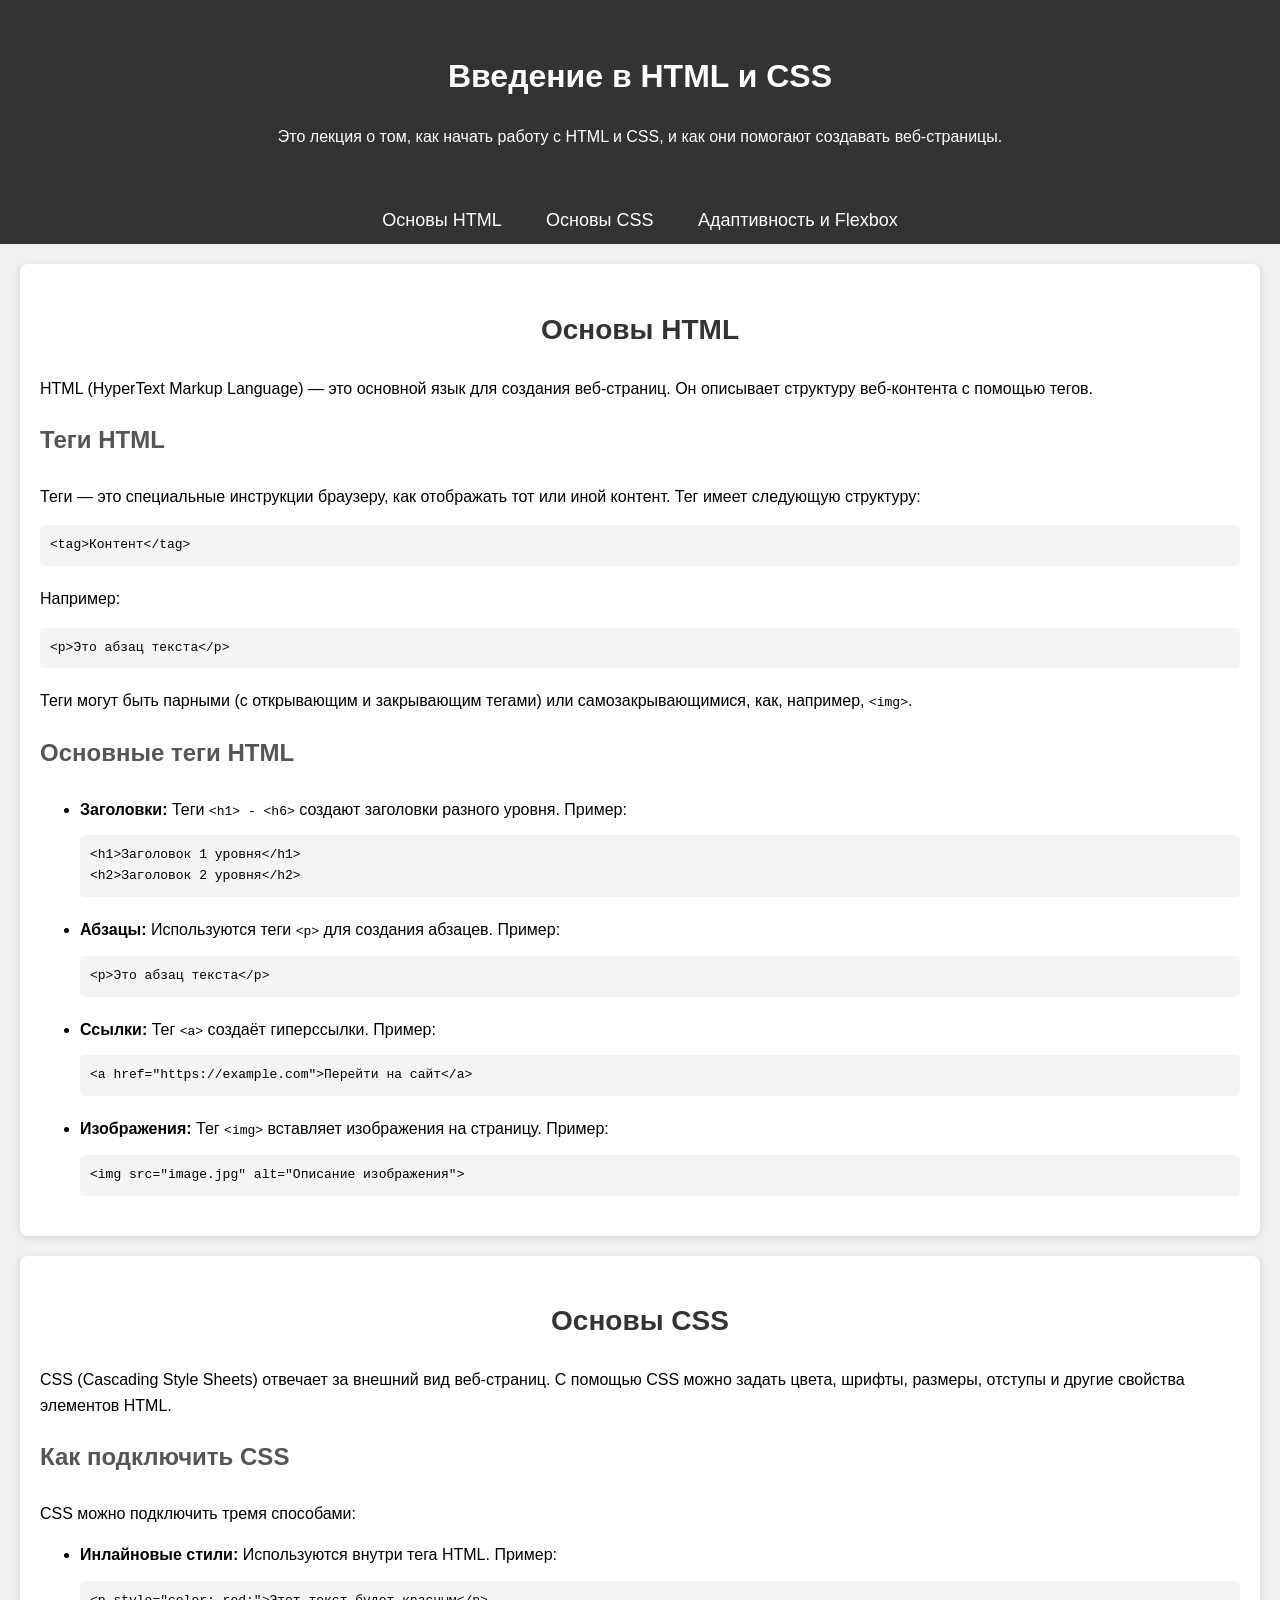
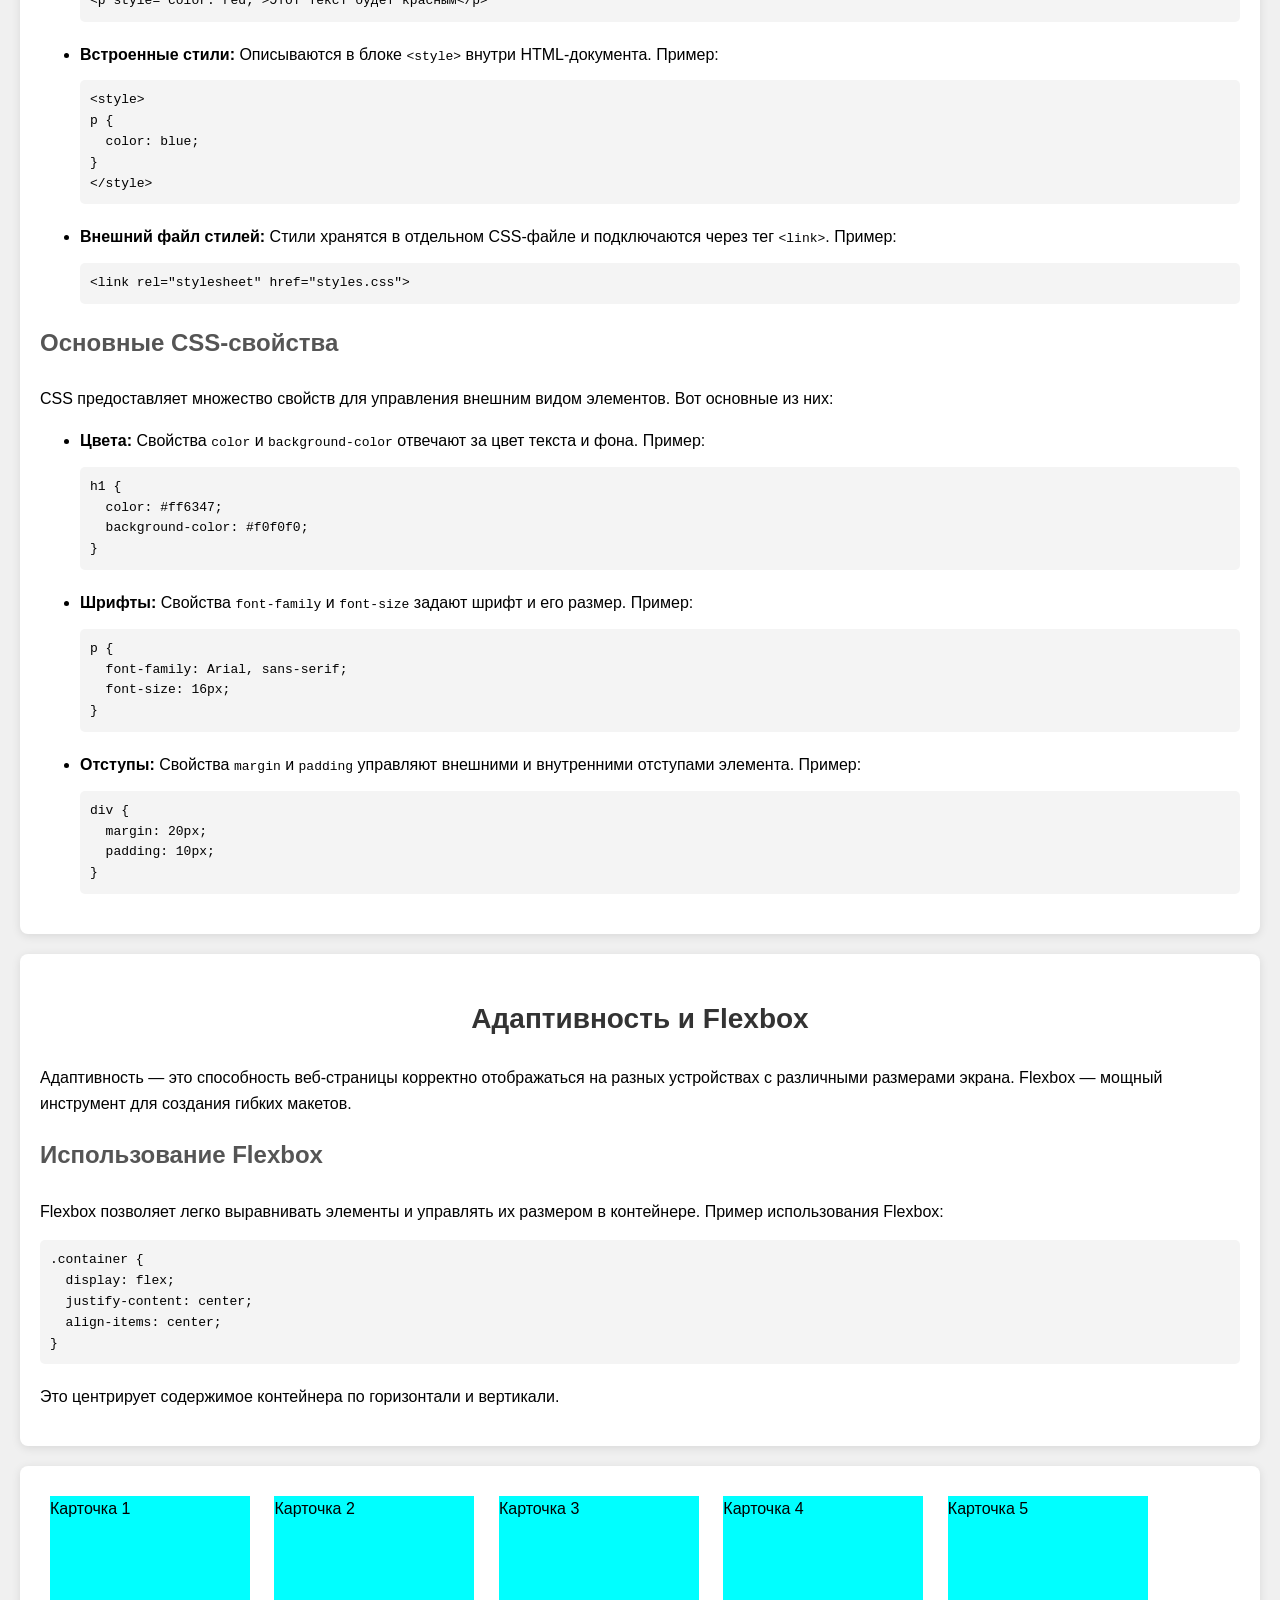
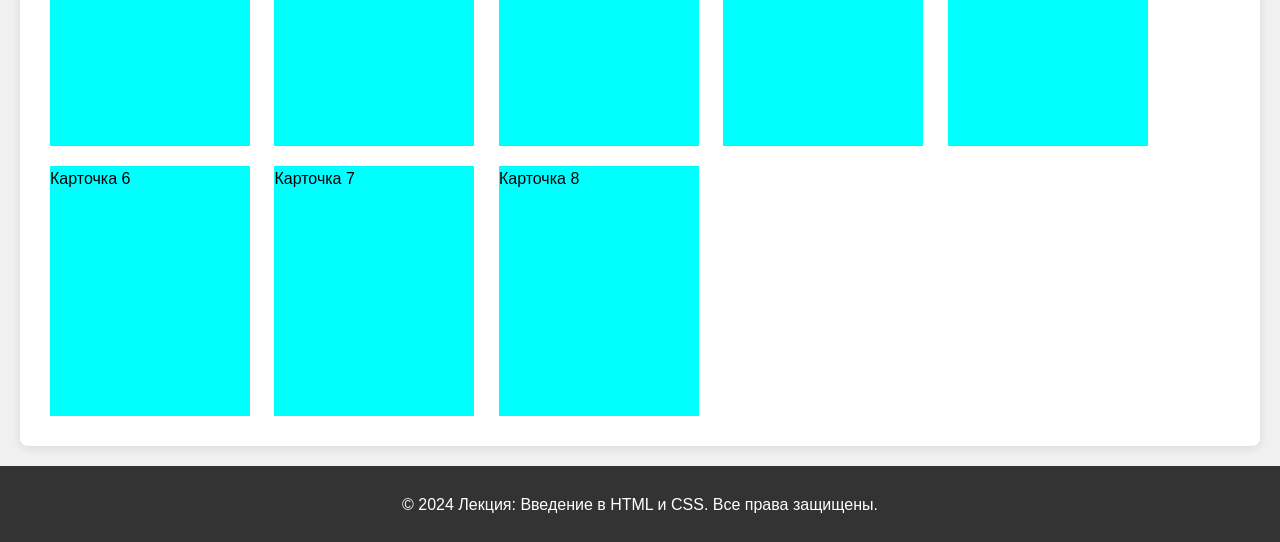
<file: demo1/index.html>
<!DOCTYPE html>
<!-- Указывает тип документа. В данном случае это HTML5. Это необходимо для правильного отображения веб-страницы браузером. -->

<html lang="ru">
<!-- Открывающий тег HTML, в котором указывается язык страницы. "ru" указывает, что страница на русском языке. -->

<head>
    <!-- Начало секции заголовка документа. Здесь содержится метаинформация, которая не отображается на странице напрямую. -->

    <meta charset="UTF-8">
    <!-- Определяет кодировку символов документа, здесь используется UTF-8, который поддерживает большинство языков мира. -->

    <title>Ключевые моменты лекции: Введение в HTML и CSS</title>
    <!-- Тег <title> задаёт заголовок страницы, который отображается на вкладке браузера. -->

    <link rel="stylesheet" href="styles.css">
    <!-- Подключение внешнего файла CSS. Этот тег позволяет подключить внешний файл стилей для оформления страницы. -->

</head>
<!-- Закрывающий тег секции заголовка документа. -->

<body>
<!-- Открывающий тег тела документа. Всё, что находится внутри этого тега, отображается на веб-странице. -->

<header>
    <!-- Открывающий тег заголовка страницы. Обычно используется для размещения основного заголовка и навигации. -->

    <h1>Введение в HTML и CSS</h1>
    <!-- Заголовок первого уровня, который чаще всего используется для главного заголовка страницы. -->

    <p>Это лекция о том, как начать работу с HTML и CSS, и как они помогают создавать веб-страницы.</p>
    <!-- Абзац текста, который описывает суть лекции. -->

</header>
<!-- Закрывающий тег заголовка страницы. -->

<nav>
    <!-- Открывающий тег для блока навигации. Обычно содержит ссылки на различные разделы страницы или сайта. -->

    <ul>
        <!-- Начало списка. Тег <ul> используется для создания неупорядоченного (маркированного) списка. -->

        <li><a href="#html">Основы HTML</a></li>
        <!-- Элемент списка, содержащий гиперссылку. Ссылка указывает на секцию страницы с идентификатором "html". -->

        <li><a href="#css">Основы CSS</a></li>
        <!-- Элемент списка со ссылкой на секцию с идентификатором "css". -->

        <li><a href="#responsive">Адаптивность и Flexbox</a></li>
        <!-- Элемент списка со ссылкой на секцию с идентификатором "responsive". -->

    </ul>
    <!-- Закрывающий тег списка. -->

</nav>
<!-- Закрывающий тег для блока навигации. -->

<section id="html">
    <!-- Открывающий тег секции с идентификатором "html". Используется для выделения логически независимого блока контента. -->

    <h2>Основы HTML</h2>
    <!-- Заголовок второго уровня для секции HTML. -->

    <p>HTML (HyperText Markup Language) — это основной язык для создания веб-страниц. Он описывает структуру
        веб-контента с помощью тегов.</p>
    <!-- Абзац, объясняющий суть HTML. -->

    <h3>Теги HTML</h3>
    <!-- Заголовок третьего уровня для подраздела о тегах HTML. -->

    <p>Теги — это специальные инструкции браузеру, как отображать тот или иной контент. Тег имеет следующую
        структуру:</p>
    <!-- Абзац с объяснением того, что такое теги. -->

    <pre><code>&lt;tag&gt;Контент&lt;/tag&gt;</code></pre>
    <!-- Пример HTML-кода, показывающий структуру тега. Тег <pre> используется для форматированного текста, а <code> для обозначения кода. -->

    <p>Например:</p>
    <!-- Краткое пояснение к следующему примеру кода. -->

    <pre><code>&lt;p&gt;Это абзац текста&lt;/p&gt;</code></pre>
    <!-- Пример использования тега <p> для создания абзаца текста. -->

    <p>Теги могут быть парными (с открывающим и закрывающим тегами) или самозакрывающимися, как, например, <code>&lt;img&gt;</code>.
    </p>
    <!-- Абзац, объясняющий разницу между парными и самозакрывающимися тегами. -->

    <h3>Основные теги HTML</h3>
    <!-- Заголовок третьего уровня для подраздела о базовых тегах HTML. -->

    <ul>
        <!-- Начало неупорядоченного списка для перечисления основных тегов HTML. -->

        <li><strong>Заголовки:</strong> Теги <code>&lt;h1&gt; - &lt;h6&gt;</code> создают заголовки разного уровня.
            Пример:
        </li>
        <!-- Элемент списка с кратким описанием тегов заголовков. Теги <code> заключают примеры кода. -->

        <pre><code>&lt;h1&gt;Заголовок 1 уровня&lt;/h1&gt;
&lt;h2&gt;Заголовок 2 уровня&lt;/h2&gt;</code></pre>
        <!-- Пример использования тегов заголовков. -->

        <li><strong>Абзацы:</strong> Используются теги <code>&lt;p&gt;</code> для создания абзацев. Пример:</li>
        <!-- Описание использования тега <p> для абзацев. -->

        <pre><code>&lt;p&gt;Это абзац текста&lt;/p&gt;</code></pre>
        <!-- Пример использования тега <p>. -->

        <li><strong>Ссылки:</strong> Тег <code>&lt;a&gt;</code> создаёт гиперссылки. Пример:</li>
        <!-- Описание использования тега <a> для создания гиперссылок. -->

        <pre><code>&lt;a href="https://example.com"&gt;Перейти на сайт&lt;/a&gt;</code></pre>
        <!-- Пример гиперссылки с атрибутом href. -->

        <li><strong>Изображения:</strong> Тег <code>&lt;img&gt;</code> вставляет изображения на страницу. Пример:</li>
        <!-- Описание использования тега <img> для вставки изображений. -->

        <pre><code>&lt;img src="image.jpg" alt="Описание изображения"&gt;</code></pre>
        <!-- Пример вставки изображения с помощью тега <img>. Атрибут src указывает на путь к изображению, alt — его описание. -->

    </ul>
    <!-- Закрывающий тег списка. -->

</section>
<!-- Закрывающий тег секции с информацией по HTML. -->
<section id="css">
    <!-- Открывающий тег секции с идентификатором "css". Здесь будет информация, посвященная CSS. -->

    <h2>Основы CSS</h2>
    <!-- Заголовок второго уровня для секции CSS. -->

    <p>CSS (Cascading Style Sheets) отвечает за внешний вид веб-страниц. С помощью CSS можно задать цвета, шрифты,
        размеры, отступы и другие свойства элементов HTML.</p>
    <!-- Абзац, объясняющий суть CSS и его роль в оформлении веб-страниц. -->

    <h3>Как подключить CSS</h3>
    <!-- Заголовок третьего уровня, посвящённый способам подключения CSS. -->

    <p>CSS можно подключить тремя способами:</p>
    <!-- Краткое введение к следующим разделам, объясняющим различные методы подключения CSS. -->

    <ul>
        <!-- Начало списка с методами подключения CSS. -->

        <li><strong>Инлайновые стили:</strong> Используются внутри тега HTML. Пример:</li>
        <!-- Описание инлайновых стилей — они применяются прямо в теге элемента. -->

        <pre><code>&lt;p style="color: red;"&gt;Этот текст будет красным&lt;/p&gt;</code></pre>
        <!-- Пример использования инлайнового CSS для изменения цвета текста. Атрибут "style" добавляет стили непосредственно к элементу. -->

        <li><strong>Встроенные стили:</strong> Описываются в блоке <code>&lt;style&gt;</code> внутри HTML-документа.
            Пример:
        </li>
        <!-- Описание встроенных стилей, которые задаются в блоке <style> в самом HTML-документе. -->

        <pre><code>&lt;style&gt;
p {
  color: blue;
}
&lt;/style&gt;</code></pre>
        <!-- Пример встроенного стиля, который изменяет цвет всех абзацев на синий. -->

        <li><strong>Внешний файл стилей:</strong> Стили хранятся в отдельном CSS-файле и подключаются через тег <code>&lt;link&gt;</code>.
            Пример:
        </li>
        <!-- Описание метода подключения внешнего файла стилей через тег <link>. -->

        <pre><code>&lt;link rel="stylesheet" href="styles.css"&gt;</code></pre>
        <!-- Пример подключения внешнего CSS-файла. Атрибут "href" указывает путь к файлу стилей. -->

    </ul>
    <!-- Закрывающий тег списка. -->

    <h3>Основные CSS-свойства</h3>
    <!-- Заголовок третьего уровня, посвящённый основным CSS-свойствам. -->

    <p>CSS предоставляет множество свойств для управления внешним видом элементов. Вот основные из них:</p>
    <!-- Вводный текст к следующему списку CSS-свойств. -->

    <ul>
        <!-- Начало списка основных CSS-свойств. -->

        <li><strong>Цвета:</strong> Свойства <code>color</code> и <code>background-color</code> отвечают за цвет текста
            и фона. Пример:
        </li>
        <!-- Описание CSS-свойств для изменения цвета текста и фона. -->

        <pre><code>h1 {
  color: #ff6347;
  background-color: #f0f0f0;
}</code></pre>
        <!-- Пример использования свойств "color" для изменения цвета текста заголовка и "background-color" для изменения цвета фона. -->

        <li><strong>Шрифты:</strong> Свойства <code>font-family</code> и <code>font-size</code> задают шрифт и его
            размер. Пример:
        </li>
        <!-- Описание CSS-свойств для управления шрифтом и его размером. -->

        <pre><code>p {
  font-family: Arial, sans-serif;
  font-size: 16px;
}</code></pre>
        <!-- Пример изменения шрифта и его размера с помощью свойств "font-family" и "font-size". -->

        <li><strong>Отступы:</strong> Свойства <code>margin</code> и <code>padding</code> управляют внешними и
            внутренними отступами элемента. Пример:
        </li>
        <!-- Описание CSS-свойств "margin" и "padding", которые управляют отступами элементов. -->

        <pre><code>div {
  margin: 20px;
  padding: 10px;
}</code></pre>
        <!-- Пример применения отступов: "margin" задаёт внешние отступы, "padding" — внутренние. -->

    </ul>
    <!-- Закрывающий тег списка. -->

</section>
<!-- Закрывающий тег секции с информацией по CSS. -->

<section id="responsive">
    <!-- Открывающий тег секции с идентификатором "responsive". Секция посвящена адаптивности и технологии Flexbox. -->

    <h2>Адаптивность и Flexbox</h2>
    <!-- Заголовок второго уровня для секции, посвящённой адаптивности и Flexbox. -->

    <p>Адаптивность — это способность веб-страницы корректно отображаться на разных устройствах с различными размерами
        экрана. Flexbox — мощный инструмент для создания гибких макетов.</p>
    <!-- Абзац, объясняющий суть адаптивности и Flexbox. -->

    <h3>Использование Flexbox</h3>
    <!-- Заголовок третьего уровня, посвящённый использованию Flexbox. -->

    <p>Flexbox позволяет легко выравнивать элементы и управлять их размером в контейнере. Пример использования
        Flexbox:</p>
    <!-- Абзац, поясняющий, как работает Flexbox и зачем он нужен. -->

    <pre><code>.container {
  display: flex;
  justify-content: center;
  align-items: center;
}</code></pre>
    <!-- Пример использования Flexbox для центрирования элементов внутри контейнера по горизонтали и вертикали. -->

    <p>Это центрирует содержимое контейнера по горизонтали и вертикали.</p>
    <!-- Пояснение к примеру кода. -->

</section>
<!-- Закрывающий тег секции, посвящённой Flexbox. -->

<section>
    <div class="card">Карточка 1</div>
    <div class="card">Карточка 2</div>
    <div class="card">Карточка 3</div>
    <div class="card">Карточка 4</div>
    <div class="card">Карточка 5</div>
    <div class="card">Карточка 6</div>
    <div class="card">Карточка 7</div>
    <div class="card">Карточка 8</div>
</section>

<footer>
    <!-- Открывающий тег для нижнего колонтитула страницы. -->

    <p>&copy; 2024 Лекция: Введение в HTML и CSS. Все права защищены.</p>
    <!-- Абзац с информацией об авторских правах и годе публикации. Символ &copy; используется для обозначения копирайта. -->

</footer>
<!-- Закрывающий тег нижнего колонтитула страницы. -->

</body>
<!-- Закрывающий тег тела документа. -->

</html>
<!-- Закрывающий тег HTML-документа. -->
</file>
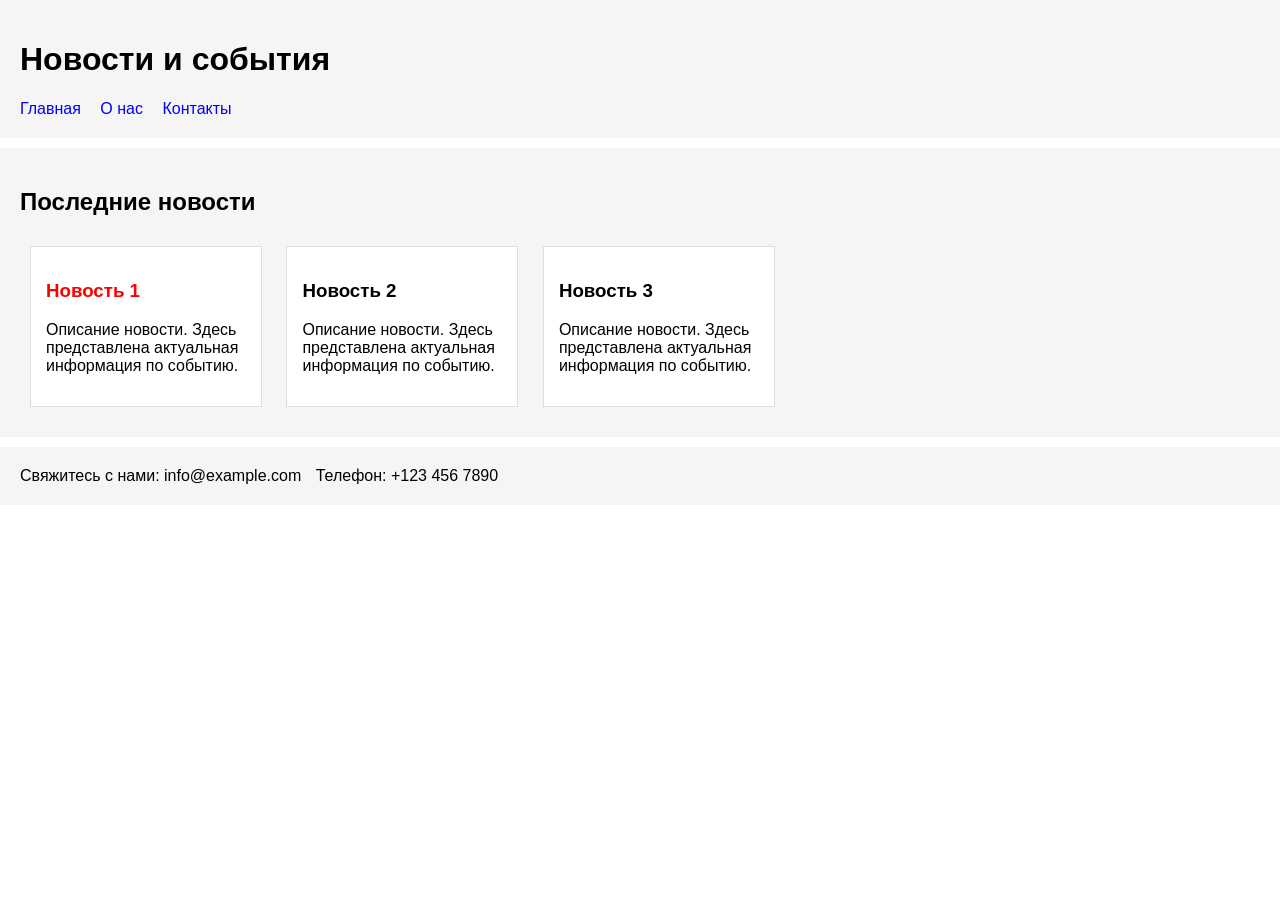
<file: demo2/block-inline-demo.html>
<!DOCTYPE html>
<html lang="ru">
<head>
    <meta charset="UTF-8">
    <title>Название страницы</title>
    <style>
        /* Основной стиль для страницы */
        body {
            font-family: Arial, sans-serif; /* Устанавливаем шрифт */
            margin: 0; /* Убираем внешние отступы */
            padding: 0; /* Убираем внутренние отступы */
        }

        /* === Блочные элементы === */
        header, main, footer {
            display: block; /* Блочный элемент занимает всю ширину */
            width: 100%; /* Занимает всю ширину родительского контейнера */
            padding: 20px; /* Внутренние отступы для пространства внутри */
            background-color: #f5f5f5; /* Задаём светлый фон */
            margin-bottom: 10px; /* Нижний внешний отступ между блоками */
        }

        /* === Строчные элементы === */
        .nav-link {
            display: inline; /* Строчный элемент занимает только свою ширину */
            margin-right: 15px; /* Отступ справа между ссылками */
            color: blue; /* Синий цвет текста для ссылок */
            text-decoration: none; /* Убираем подчёркивание у ссылок */
        }

        /* === Блочно-строчные элементы === */
        .news-item {
            display: inline-block; /* Элемент занимает только свою ширину, но сохраняет некоторые блочные свойства */
            width: 200px; /* Ширина каждого блока новости - 30% от контейнера */
            padding: 15px; /* Внутренние отступы */
            margin: 10px; /* Внешние отступы вокруг блоков */
            border: 1px solid #ddd; /* Серая граница вокруг каждого блока */
            background-color: #fff; /* Белый фон для блока новости */
        }

        footer p {
            display: inline; /* Строчные элементы, чтобы они стояли рядом в одной строке */
            margin-right: 10px; /* Отступ между элементами */
        }
    </style>
</head>
<body>
    <header>
        <h1>Новости и события</h1>
        <nav>
            <a href="#home" class="nav-link">Главная</a>
            <a href="#about" class="nav-link">О нас</a>
            <a href="#contact" class="nav-link">Контакты</a>
        </nav>
    </header>
    <main>
        <h2>Последние новости</h2>
        
        <!-- Блочно-строчные элементы: Блоки новостей. Каждый из них - это inline-block, чтобы стоять в одной строке и иметь блочные свойства -->
        <div class="news-item">
            <h3 style="color: red">Новость 1</h3>
            <p>Описание новости. Здесь представлена актуальная информация по событию.</p>
        </div>
        
        <div class="news-item">
            <h3>Новость 2</h3>
            <p>Описание новости. Здесь представлена актуальная информация по событию.</p>
        </div>
        
        <div class="news-item">
            <h3>Новость 3</h3>
            <p>Описание новости. Здесь представлена актуальная информация по событию.</p>
        </div>
    </main>
    <footer>
        <!-- Контактная информация в виде строчных элементов, чтобы они размещались на одной строке -->
        <p>Свяжитесь с нами: info@example.com</p>
        <p>Телефон: +123 456 7890</p>
    </footer>
</body>
</html>
</file>
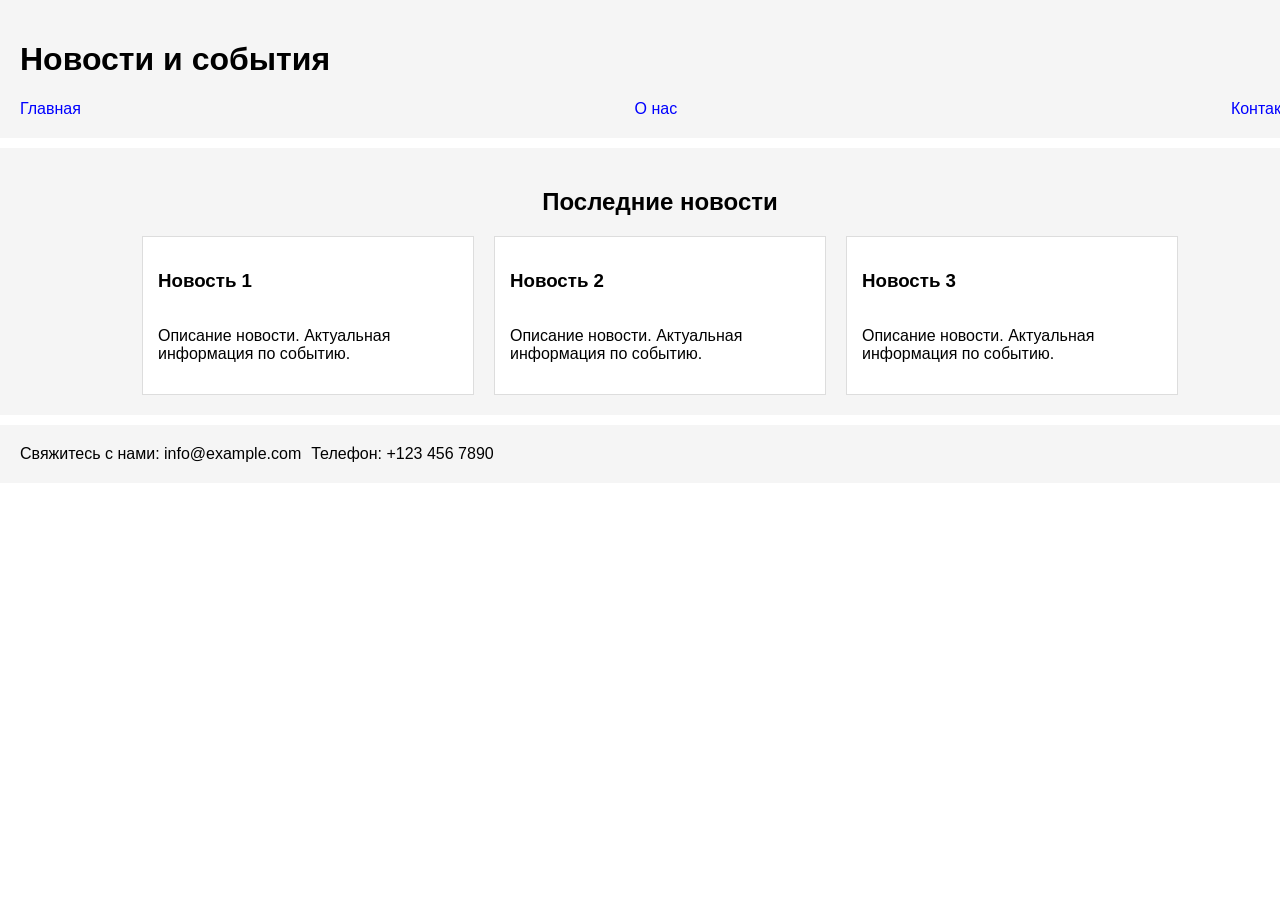
<file: demo2/flex-demo.html>
<!DOCTYPE html>
<html lang="ru">
<head>
    <meta charset="UTF-8">
    <title>Название страницы</title>
    <style>
        body {
            font-family: Arial, sans-serif; /* Устанавливаем шрифт Arial */
            margin: 0; /* Убираем внешние отступы у body */
            padding: 0; /* Убираем внутренние отступы у body */
        }

        /* Flexbox для основного контейнера */
        header, main, footer {
            display: flex; /* Устанавливаем flex-контейнер для гибкого расположения элементов */
            flex-direction: column; /* Располагаем дочерние элементы вертикально */
            width: 100%; /* Занимаем всю ширину контейнера */
            padding: 20px; /* Внутренние отступы */
            background-color: #f5f5f5; /* Светлый фон для выделения секций */
            margin-bottom: 10px; /* Отступ снизу для разделения блоков */
        }

        /* Flexbox для горизонтального меню навигации */
        nav {
            display: flex; /* Flex-контейнер для горизонтальной навигации */
            justify-content: space-between; /* Равномерно распределяем ссылки по всей ширине */
        }

        .nav-link {
            color: blue; /* Цвет текста ссылок */
            text-decoration: none; /* Убираем подчеркивание у ссылок */
            font-size: 16px; /* Размер шрифта */
        }

        main {
            align-items: center; /* Центрируем дочерние элементы (новости) по горизонтали */
        }

        .news-container {
            display: flex; /* Flex-контейнер для блока с новостями */
            justify-content: space-between; /* Распределяем новости с равными промежутками между ними */
            flex-wrap: wrap; /* Если новости не помещаются, они переносятся на следующую строку */
            gap: 20px; /* Отступы между новостными блоками */
        }

        .news-item {
            display: flex; /* Flex-контейнер для каждого блока новости */
            flex-direction: column; /* Размещаем содержимое вертикально */
            width: 300px; /* Задаем ширину 30%, чтобы три блока поместились в одной строке */
            padding: 15px; /* Внутренний отступ вокруг контента */
            border: 1px solid #ddd; /* Граница блока для визуального отделения */
            background-color: #fff; /* Белый фон для контраста с фоном страницы */
        }

        /* Flexbox для футера */
        footer {
            flex-direction: row;
            gap: 10px; /* Отступы между элементами футера */
        }

        footer p {
            margin: 0; /* Убираем внешние отступы, чтобы не было дополнительных пробелов */
        }
    </style>
</head>
<body>
    <header>
        <h1>Новости и события</h1>
        <!-- Навигационное меню с использованием Flexbox для горизонтального выравнивания ссылок -->
        <nav>
            <a href="#home" class="nav-link">Главная</a>
            <a href="#about" class="nav-link">О нас</a>
            <a href="#contact" class="nav-link">Контакты</a>
        </nav>
    </header>
    <main>
        <h2>Последние новости</h2>
        <!-- Контейнер для новостных блоков с Flexbox для адаптивного расположения -->
        <div class="news-container">
            <div class="news-item">
                <h3>Новость 1</h3>
                <p>Описание новости. Актуальная информация по событию.</p>
            </div>
            <div class="news-item">
                <h3>Новость 2</h3>
                <p>Описание новости. Актуальная информация по событию.</p>
            </div>
            <div class="news-item">
                <h3>Новость 3</h3>
                <p>Описание новости. Актуальная информация по событию.</p>
            </div>
        </div>
    </main>
    <footer>
        <p>Свяжитесь с нами: info@example.com</p>
        <p>Телефон: +123 456 7890</p>
    </footer>
</body>
</html>
</file>
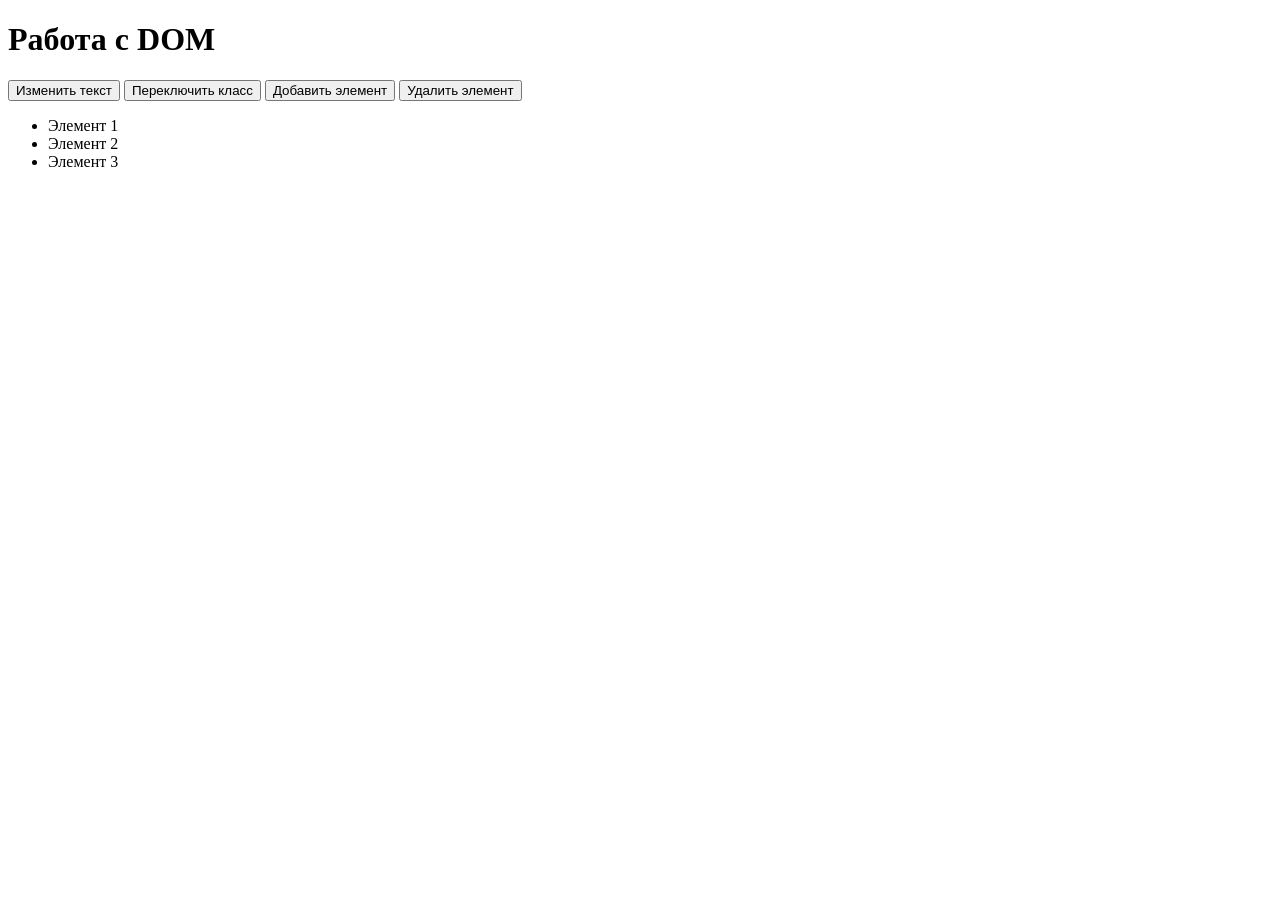
<file: second_part/DOM.html>
<!DOCTYPE html>
<html lang="ru">
<head>
    <meta charset="UTF-8">
    <meta name="viewport" content="width=device-width, initial-scale=1.0">
    <title>Работа с DOM</title>
    <style>
        .highlight { background-color: yellow; }
    </style>
</head>
<body>
    <h1 id="title">Работа с DOM</h1>
    <button id="changeTextBtn">Изменить текст</button>
    <button id="toggleClassBtn">Переключить класс</button>
    <button id="addElementBtn">Добавить элемент</button>
    <button id="removeElementBtn">Удалить элемент</button>
    <ul id="list">
        <li>Элемент 1</li>
        <li>Элемент 2</li>
        <li>Элемент 3</li>
    </ul>

    <script>
        // Получение элементов
        const title = document.getElementById("title");
        const changeTextBtn = document.getElementById("changeTextBtn");
        const toggleClassBtn = document.getElementById("toggleClassBtn");
        const addElementBtn = document.getElementById("addElementBtn");
        const removeElementBtn = document.getElementById("removeElementBtn");
        const list = document.getElementById("list");

        // Изменение текста элемента
        changeTextBtn.addEventListener("click", () => {
            title.textContent = "Текст изменён!";
        });

        // Переключение класса
        toggleClassBtn.addEventListener("click", () => {
            title.classList.toggle("highlight");
        });

        // Добавление нового элемента в список
        addElementBtn.addEventListener("click", () => {
            const newItem = document.createElement("li");
            newItem.textContent = `Элемент ${list.children.length + 1}`;
            list.appendChild(newItem);
        });

        // Удаление последнего элемента списка
        removeElementBtn.addEventListener("click", () => {
            if (list.children.length > 0) {
                list.removeChild(list.lastElementChild);
            }
        });
    </script>
</body>
</html>
</file>
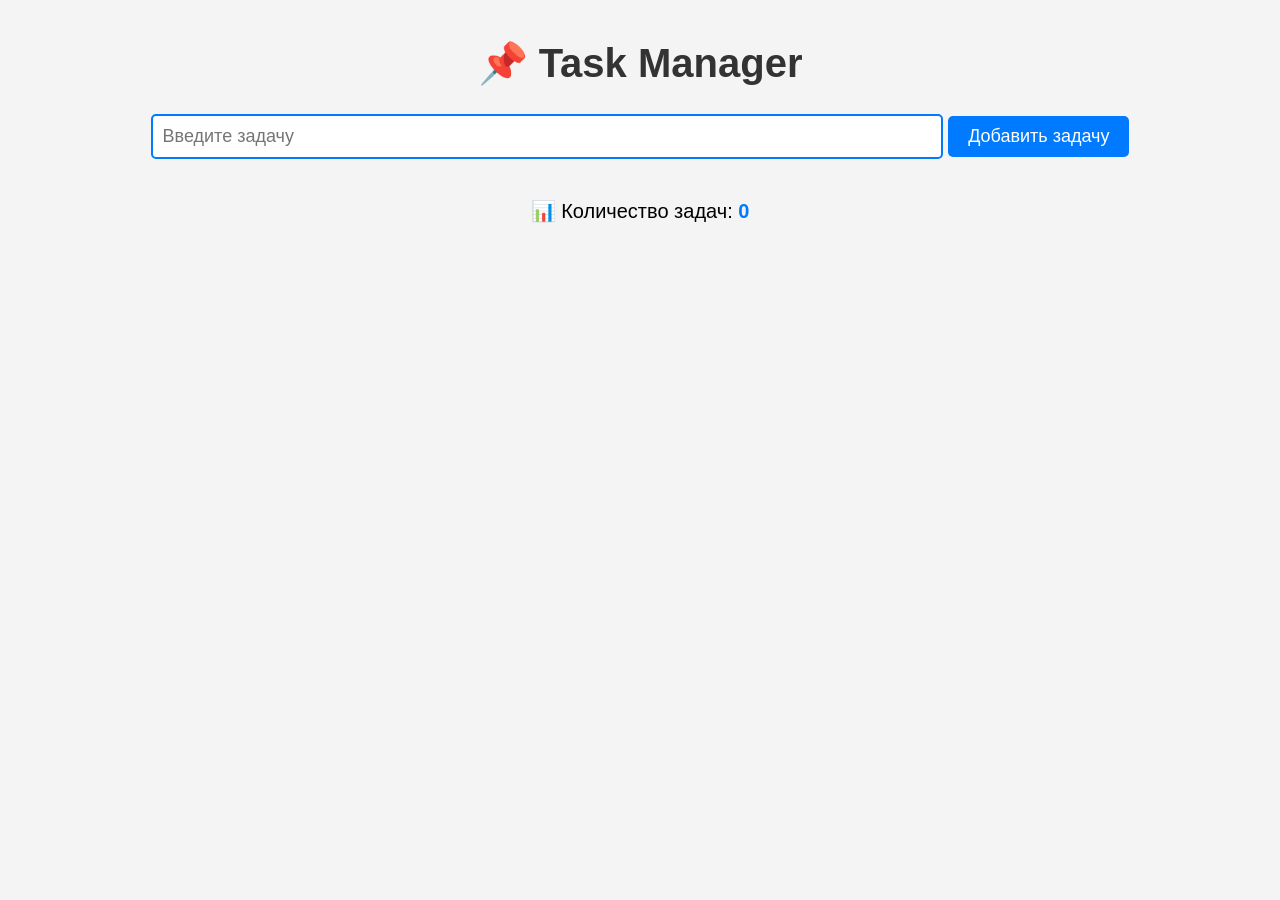
<file: second_part/functions.html>
<!DOCTYPE html>
<html lang="ru">
<head>
    <meta charset="UTF-8">
    <meta name="viewport" content="width=device-width, initial-scale=1.0">
    <title>Task Manager</title>
    <style>
        body {
            font-family: Arial, sans-serif;
            font-size: 20px;
            background-color: #f4f4f4;
            text-align: center;
            margin: 40px 0;
        }

        h1 {
            color: #333;
        }

        #taskInput {
            width: 60%;
            padding: 10px;
            font-size: 18px;
            border: 2px solid #007bff;
            border-radius: 5px;
            outline: none;
            transition: 0.3s;
        }

        #taskInput:focus {
            border-color: #0056b3;
            box-shadow: 0 0 8px rgba(0, 123, 255, 0.5);
        }

        #addTask {
            padding: 10px 20px;
            font-size: 18px;
            color: white;
            background-color: #007bff;
            border: none;
            border-radius: 5px;
            cursor: pointer;
            transition: background 0.3s, transform 0.2s;
        }

        #addTask:hover {
            background-color: #0056b3;
        }

        #addTask:active {
            transform: scale(0.98);
        }

        #taskList {
            list-style: none;
            padding: 0;
            width: 60%;
            margin: 20px auto;
            background: white;
            border-radius: 8px;
            box-shadow: 0 4px 8px rgba(0, 0, 0, 0.1);
            overflow: hidden;
        }

        .task {
            display: flex;
            justify-content: space-between;
            align-items: center;
            padding: 12px;
            border-bottom: 1px solid #ddd;
            font-size: 18px;
        }

        .task:last-child {
            border-bottom: none;
        }

        .delete {
            cursor: pointer;
            color: red;
            font-size: 20px;
            transition: 0.2s;
        }

        .delete:hover {
            color: darkred;
            transform: scale(1.2);
        }

        #taskCount {
            font-weight: bold;
            color: #007bff;
        }
    </style>
</head>
<body>
    <h1>📌 Task Manager</h1>
    <input type="text" id="taskInput" placeholder="Введите задачу">
    <button id="addTask">Добавить задачу</button>
    <ul id="taskList"></ul>
    <p>📊 Количество задач: <span id="taskCount">0</span></p>

    <script>
        // 1. FUNCTION DECLARATION (Объявление функции)
        function updateTaskCount() {
            document.getElementById('taskCount').textContent = tasks.length;
        }

        // 2. FUNCTION EXPRESSION (Функциональное выражение)
        const createTaskElement = function(taskText) {
            const li = document.createElement('li');
            li.classList.add('task');
            li.innerHTML = `${taskText} <span class="delete">❌</span>`;
            return li;
        };

        // 3. ARROW FUNCTION (Стрелочная функция)
        const addTask = () => {
            const input = document.getElementById('taskInput');
            const taskText = input.value.trim();

            if (taskText === '') return;

            tasks.push(taskText);
            const taskElement = createTaskElement(taskText);
            document.getElementById('taskList').appendChild(taskElement);

            input.value = '';
            updateTaskCount();
        };

        // 4. КОЛБЭК ФУНКЦИЯ (Функция высшего порядка)
        document.getElementById('addTask').addEventListener('click', addTask);

        // 5. ОБРАБОТЧИК СОБЫТИЙ С ЗАМЫКАНИЕМ
        document.getElementById('taskList').addEventListener('click', function(event) {
            if (event.target.classList.contains('delete')) {
                const taskText = event.target.parentElement.textContent.replace('❌', '').trim();
                tasks = tasks.filter(task => task !== taskText);
                event.target.parentElement.remove();
                updateTaskCount();
            }
        });

        let tasks = [];
    </script>
</body>
</html>
</file>
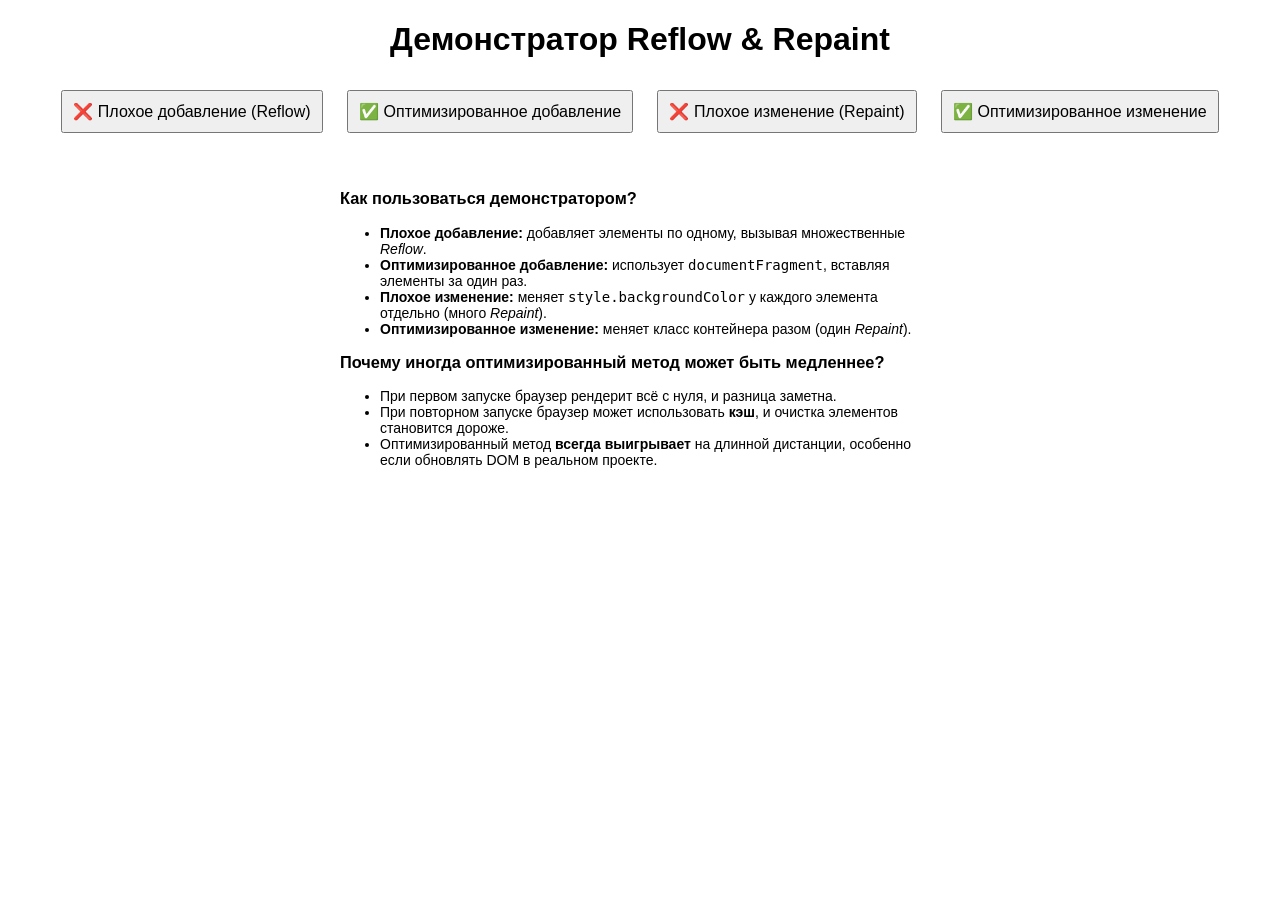
<file: second_part/Reflow_Repaint.html>
<!DOCTYPE html>
<html lang="ru">
<head>
    <meta charset="UTF-8">
    <meta name="viewport" content="width=device-width, initial-scale=1.0">
    <title>Reflow & Repaint Demo</title>
    <style>
        body {
            font-family: Arial, sans-serif;
            text-align: center;
        }
        .container {
            margin-top: 20px;
        }
        .box {
            width: 20px;
            height: 20px;
            margin: 2px;
            display: inline-block;
            background-color: lightblue;
            border: 1px solid black;
        }
        #boxes {
            display: flex;
            flex-wrap: wrap;
            justify-content: center;
            max-width: 2000px;
            margin: auto;
        }
        button {
            margin: 10px;
            padding: 10px;
            font-size: 16px;
            cursor: pointer;
        }
        .highlight {
            background-color: lightcoral !important;
        }
        .log {
            margin-top: 10px;
            font-weight: bold;
            color: darkred;
        }

        .info {
            text-align: left;
            max-width: 600px;
            margin: 20px auto;
            font-size: 14px;
            padding: 10px;
        }
    </style>
</head>
<body>

    <h1>Демонстратор Reflow & Repaint</h1>
    <button id="badAdd">❌ Плохое добавление (Reflow)</button>
    <button id="goodAdd">✅ Оптимизированное добавление</button>
    <button id="badChange">❌ Плохое изменение (Repaint)</button>
    <button id="goodChange">✅ Оптимизированное изменение</button>

    <div class="info">
        <h3>Как пользоваться демонстратором?</h3>
        <ul>
            <li><b>Плохое добавление:</b> добавляет элементы по одному, вызывая множественные <i>Reflow</i>.</li>
            <li><b>Оптимизированное добавление:</b> использует <code>documentFragment</code>, вставляя элементы за один раз.</li>
            <li><b>Плохое изменение:</b> меняет <code>style.backgroundColor</code> у каждого элемента отдельно (много <i>Repaint</i>).</li>
            <li><b>Оптимизированное изменение:</b> меняет класс контейнера разом (один <i>Repaint</i>).</li>
        </ul>
        <h3>Почему иногда оптимизированный метод может быть медленнее?</h3>
        <ul>
            <li>При первом запуске браузер рендерит всё с нуля, и разница заметна.</li>
            <li>При повторном запуске браузер может использовать <b>кэш</b>, и очистка элементов становится дороже.</li>
            <li>Оптимизированный метод <b>всегда выигрывает</b> на длинной дистанции, особенно если обновлять DOM в реальном проекте.</li>
        </ul>
    </div>

    <div id="log" class="log"></div>
    <div id="boxes" class="container"></div>

    <script>
        let container = document.getElementById("boxes");
        let log = document.getElementById("log");

        // ПЛОХОЙ МЕТОД: Добавление элементов по одному (много Reflow)
        document.getElementById("badAdd").addEventListener("click", function() {
            container.innerHTML = ""; // Очищаем контейнер
            let start = performance.now();
            for (let i = 0; i < 100000; i++) {
                let div = document.createElement("div");
                div.className = "box";
                div.textContent = i + 1;
                container.appendChild(div); // Каждый раз браузер пересчитывает layout (Reflow)
            }
            let end = performance.now();
            log.innerHTML = `⏳ Плохое добавление: ${(end - start).toFixed(2)} ms`;
        });

        // ХОРОШИЙ МЕТОД: Использование documentFragment
        document.getElementById("goodAdd").addEventListener("click", function() {
            container.innerHTML = "";
            let start = performance.now();
            let fragment = document.createDocumentFragment();
            for (let i = 0; i < 100000; i++) {
                let div = document.createElement("div");
                div.className = "box";
                div.textContent = i + 1;
                fragment.appendChild(div); // Добавляем в память, без Reflow
            }
            container.appendChild(fragment); // Вставляем разом
            let end = performance.now();
            log.innerHTML = `✅ Оптимизированное добавление: ${(end - start).toFixed(2)} ms`;
        });

        // ПЛОХОЙ МЕТОД: Изменение цвета (много Repaint)
        document.getElementById("badChange").addEventListener("click", function() {
            let start = performance.now();
            document.querySelectorAll(".box").forEach(box => {
                box.style.backgroundColor = "lightcoral"; // Каждое изменение вызывает Repaint
            });
            let end = performance.now();
            log.innerHTML = `⏳ Плохое изменение цвета: ${(end - start).toFixed(2)} ms`;
        });

        // ХОРОШИЙ МЕТОД: Использование классов (Batch Update)
        document.getElementById("goodChange").addEventListener("click", function() {
            let start = performance.now();
            container.classList.toggle("highlight"); // Меняем только класс, без массовых Repaint
            let end = performance.now();
            log.innerHTML = `✅ Оптимизированное изменение цвета: ${(end - start).toFixed(2)} ms`;
        });
    </script>

</body>
</html>
</file>
<file: demo1/styles.css>
/* Общие стили */
body {
    /* Стили для тега <body> — задают общие параметры оформления страницы. */
    font-family: Arial, sans-serif;
    /* Шрифт для всего документа: Arial или любой другой шрифт без засечек (sans-serif). */
    margin: 0;
    /* Убираем стандартные внешние отступы (margin) для body. */
    padding: 0;
    /* Убираем стандартные внутренние отступы (padding) для body. */
    background-color: #f0f0f0;
    /* Задаём светло-серый цвет фона для страницы. */
    line-height: 1.6;
    /* Устанавливаем высоту строки, что улучшает читаемость текста. */
}

header {
    /* Стили для заголовка страницы, который заключён в тег <header>. */
    background-color: #333;
    /* Фон заголовка — тёмно-серый (код #333). */
    color: white;
    /* Цвет текста заголовка — белый. */
    text-align: center;
    /* Выравнивание текста по центру. */
    padding: 30px 0;
    /* Внутренние отступы: 30px сверху и снизу, 0px по бокам. */
}

nav {
    /* Стили для навигационного меню, заключённого в тег <nav>. */
    background-color: #333;
    /* Фон навигации — тёмно-серый. */
    padding: 10px;
    /* Внутренние отступы: 10px со всех сторон. */
}

nav ul {
    /* Стили для списка <ul> внутри навигации. */
    list-style: none;
    /* Убираем стандартные маркеры списка. */
    margin: 0;
    /* Убираем внешние отступы. */
    padding: 0;
    /* Убираем внутренние отступы. */
    text-align: center;
    /* Центрируем содержимое списка. */
}

nav ul li {
    /* Стили для элементов списка <li> внутри навигации. */
    display: inline;
    /* Отображаем элементы списка в одну линию. */
    margin: 0 20px;
    /* Устанавливаем отступы по горизонтали: 20px с каждой стороны. */
}

nav ul li a {
    /* Стили для ссылок <a> внутри списка навигации. */
    color: white;
    /* Цвет текста ссылок — белый. */
    text-decoration: none;
    /* Убираем стандартное подчеркивание у ссылок. */
    font-size: 18px;
    /* Размер текста ссылок — 18px. */
}

section {
    /* Стили для секций <section> на странице. */
    padding: 20px;
    /* Внутренние отступы: 20px со всех сторон. */
    margin: 20px;
    /* Внешние отступы: 20px со всех сторон. */
    background-color: white;
    /* Белый фон для секций. */
    border-radius: 8px;
    /* Скруглённые углы с радиусом 8px. */
    box-shadow: 0 2px 10px rgba(0, 0, 0, 0.1);
    /* Добавляем теневую рамку для секции. Параметры: смещение по оси X (0px), смещение по оси Y (2px), размытие (10px), цвет — полупрозрачный чёрный. */
}

h2 {
    /* Стили для заголовков второго уровня <h2>. */
    text-align: center;
    /* Выравнивание текста по центру. */
    color: #333;
    /* Цвет текста — тёмно-серый. */
    font-size: 28px;
    /* Размер шрифта — 28px. */
}

h3 {
    /* Стили для заголовков третьего уровня <h3>. */
    margin-top: 20px;
    /* Внешние отступы сверху: 20px. */
    color: #555;
    /* Цвет текста — более светлый серый. */
    font-size: 24px;
    /* Размер шрифта — 24px. */
}

ul, pre {
    /* Стили для списков <ul> и блоков <pre> (блоки для отображения кода). */
    margin-bottom: 20px;
    /* Внешние отступы снизу: 20px. */
}

pre {
    /* Стили для блоков <pre>, содержащих примеры кода. */
    background-color: #f4f4f4;
    /* Светло-серый фон для блоков кода. */
    padding: 10px;
    /* Внутренние отступы: 10px со всех сторон. */
    border-radius: 5px;
    /* Скруглённые углы с радиусом 5px. */
    overflow-x: auto;
    /* Добавляем горизонтальную прокрутку для блоков кода, если текст выходит за пределы контейнера. */
}

footer {
    /* Стили для нижнего колонтитула страницы <footer>. */
    background-color: #333;
    /* Фон колонтитула — тёмно-серый. */
    color: white;
    /* Цвет текста — белый. */
    text-align: center;
    /* Выравнивание текста по центру. */
    padding: 10px;
    /* Внутренние отступы: 10px со всех сторон. */
    margin-top: 20px;
    /* Внешние отступы сверху: 20px. */
}

.card {
    display: inline-block;
    width: 200px;
    height: 250px;
    margin: 10px;
    background-color: aqua;
}
</file>
